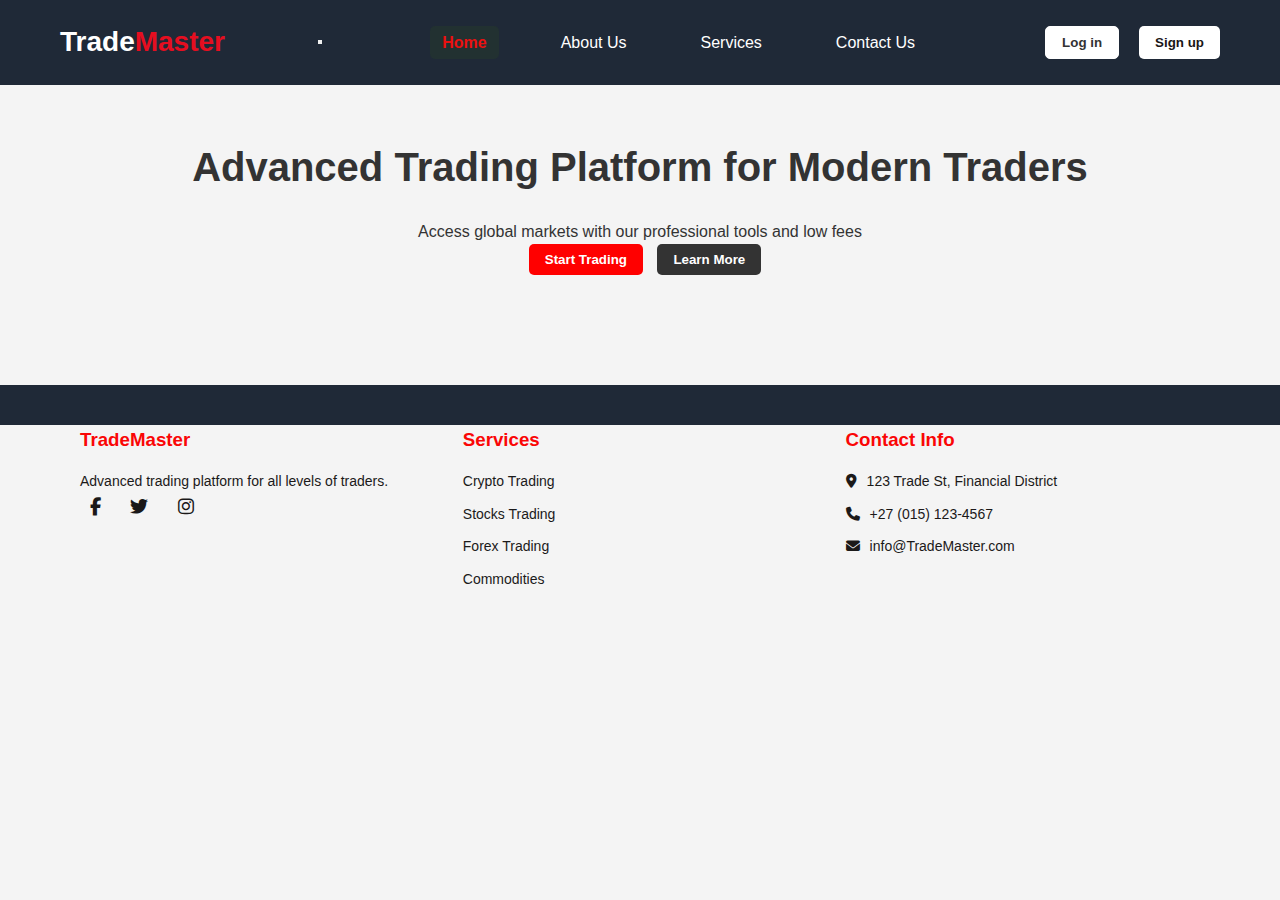
<file: index.html>
<!DOCTYPE html>
<html lang="en">
    <head>
        <meta charset="UTF-8">
        <meta name="viewport" content="width=device-width, initial-scale=1.0">
        <title>TradeMaster - Professional Trading Platform</title>
        <link rel="stylesheet" href="style.css"> <!-- Assuming you'll add CSS later -->
        <link rel="stylesheet" href="https://cdnjs.cloudflare.com/ajax/libs/font-awesome/6.5.0/css/all.min.css">
    </head>
    <body>
         <!--Header/Navigation-->
        <header>
  <div class="container">
    <div class="logo">
      <h1>Trade<span>Master</span></h1>
    </div>

    <!-- Responsive Nav Toggle Button -->
    <button class="nav-toggle" aria-label="Toggle Navigation" aria-expanded="false">
      <span class="hamburger"></span>
    </button>

    <nav>
      <ul>
        <li><a href="index.html" class="active">Home</a></li>
        <li><a href="about.html">About Us</a></li>
        <li><a href="services.html">Services</a></li>
        <li><a href="contact.html">Contact Us</a></li>
      </ul>
    </nav>

    <div class="auth-buttons">
      <button class="btn login">Log in</button>
      <button class="btn signup">Sign up</button>
    </div>
  </div>
</header>

         <!--hero section-->
         <section class="hero">
            <div class="container">
                <div class="hero-content">
                    <h2>Advanced Trading Platform for Modern Traders</h2>
                    <p>Access global markets with our professional tools and low fees</p>
                    <div class="cta-buttons">
                        <button class="btn primary">Start Trading</button>
                        <button class="btn secondary">Learn More</button>
                    </div>
                </div>
                <div class="hero-image"></div>
            </div>
         </section>

         <!-- Rest of the content remains the same until footer -->
         <!-- ... [Previous sections: Markets, Features, Testimonials, CTA] ... -->

         <!--footer-->
         <footer>
            <div class="container">
                <div class="footer-col">
                    <h3>TradeMaster</h3>
                    <p>Advanced trading platform for all levels of traders.</p>
                    <div class="social-links">
                        <a href="#"><i class="fab fa-facebook-f"></i></a>
                        <a href="#"><i class="fab fa-twitter"></i></a>
                        <a href="#"><i class="fab fa-instagram"></i></a>
                    </div>
                </div>
                <div class="footer-col">
                    <h3>Services</h3>
                    <ul>
                        <li><a href="services.html#crypto">Crypto Trading</a></li>
                        <li><a href="services.html#stocks">Stocks Trading</a></li>
                        <li><a href="services.html#forex">Forex Trading</a></li>
                        <li><a href="services.html#commodities">Commodities</a></li>
                    </ul>
                </div>
                <div class="footer-col">
                    <h3>Contact Info</h3>
                    <ul class="contact-info">
                        <li><i class="fas fa-map-marker-alt"></i>123 Trade St, Financial District</li>
                        <li><i class="fas fa-phone"></i>+27 (015) 123-4567</li>
                        <li><i class="fas fa-envelope"></i>info@TradeMaster.com</li>
                    </ul>
                </div>
            </div>
         </footer>
             <script src="script.js"></script>
    </body>
</html>
</file>
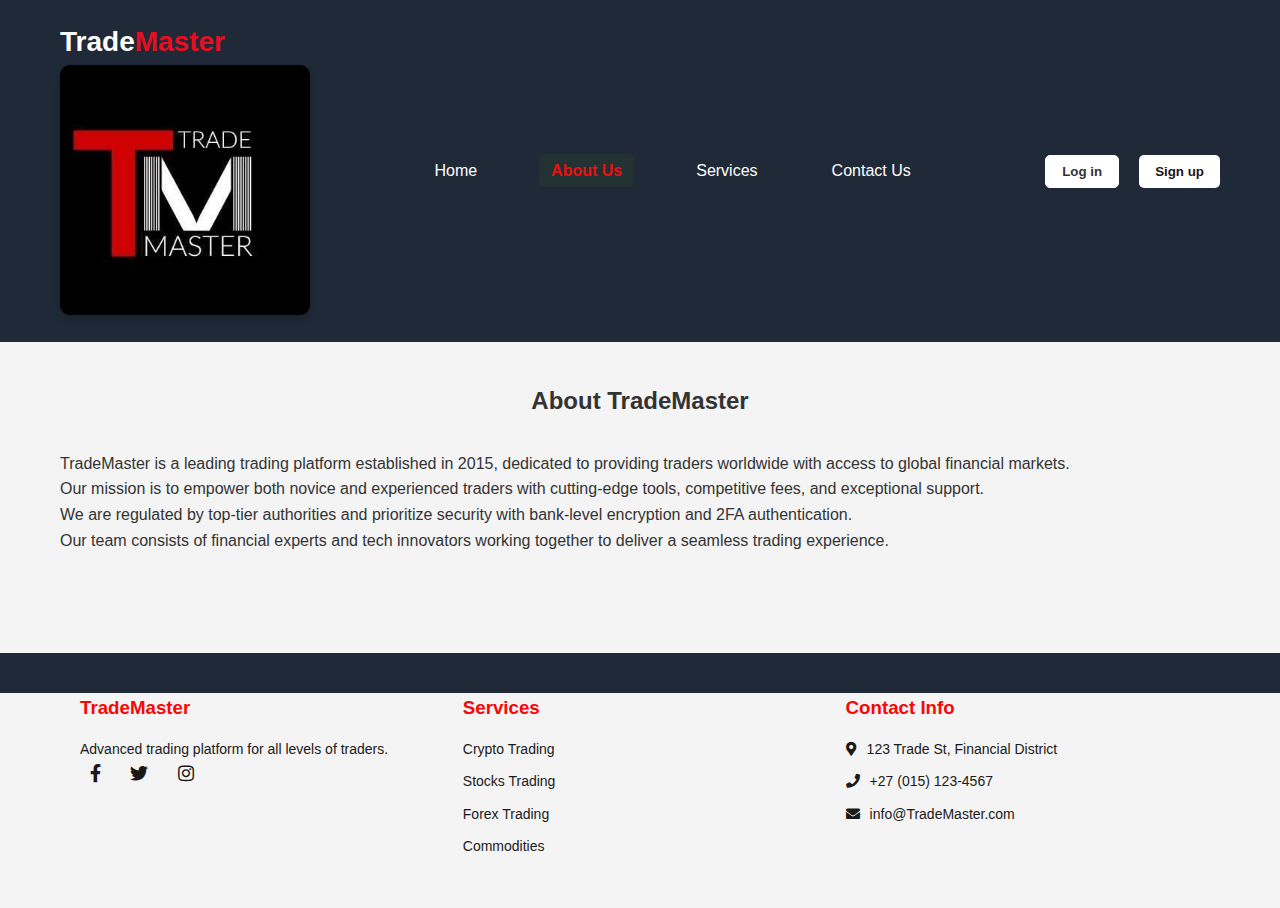
<file: about.html>
<!DOCTYPE html>
<html lang="en">
    <head>
        <meta charset="UTF-8">
        <meta name="viewport" content="width=device-width, initial-scale=1.0">
        <meta name="description" content="About TradeMaster - A leading trading platform providing access to global financial markets.">
        <title>About TradeMaster - Leading Trading Platform</title>
        <link rel="stylesheet" href="style.css">
        <!-- Font Awesome for social media icons -->
        <link rel="stylesheet" href="https://cdnjs.cloudflare.com/ajax/libs/font-awesome/5.15.3/css/all.min.css">
    </head>
    <body>
        <header>
            <div class="container">
                <div class="logo">
                    <h1>Trade<span>Master</span></h1>
                    <img src="abouttrademaster.jpg" alt="TradeMaster Logo" class="logo-image">
                </div>
                <nav aria-label="Main Navigation">
                    <ul>
                        <li><a href="index.html">Home</a></li>
                        <li><a href="about.html" class="active" aria-current="page">About Us</a></li>
                        <li><a href="services.html">Services</a></li>
                        <li><a href="contact.html">Contact Us</a></li>
                    </ul>
                </nav>
                <div class="auth-buttons">
                    <button class="btn login">Log in</button>
                    <button class="btn signup">Sign up</button>
                </div>
            </div>
        </header>

        <section class="about">
            <div class="container">
                <h2>About TradeMaster</h2>
                <p>TradeMaster is a leading trading platform established in 2015, dedicated to providing traders worldwide with access to global financial markets. <br> Our mission is to empower both novice and experienced traders with cutting-edge tools, competitive fees, and exceptional support.</p>
                <p>We are regulated by top-tier authorities and prioritize security with bank-level encryption and 2FA authentication. <br> Our team consists of financial experts and tech innovators working together to deliver a seamless trading experience.</p>
            </div>
        </section>

        <footer>
            <div class="container">
                <div class="footer-col">
                    <h3>TradeMaster</h3>
                    <p>Advanced trading platform for all levels of traders.</p>
                    <div class="social-links">
                        <a href="#"><i class="fab fa-facebook-f"></i></a>
                        <a href="#"><i class="fab fa-twitter"></i></a>
                        <a href="#"><i class="fab fa-instagram"></i></a>
                    </div>
                </div>
                <div class="footer-col">
                    <h3>Services</h3>
                    <ul>
                        <li><a href="services.html#crypto">Crypto Trading</a></li>
                        <li><a href="services.html#stocks">Stocks Trading</a></li>
                        <li><a href="services.html#forex">Forex Trading</a></li>
                        <li><a href="services.html#commodities">Commodities</a></li>
                    </ul>
                </div>
                <div class="footer-col">
                    <h3>Contact Info</h3>
                    <ul class="contact-info">
                        <li><i class="fas fa-map-marker-alt"></i>123 Trade St, Financial District</li>
                        <li><i class="fas fa-phone"></i>+27 (015) 123-4567</li>
                        <li><i class="fas fa-envelope"></i>info@TradeMaster.com</li>
                    </ul>
                </div>
            </div>
        </footer>
    </body>
</html>
</file>
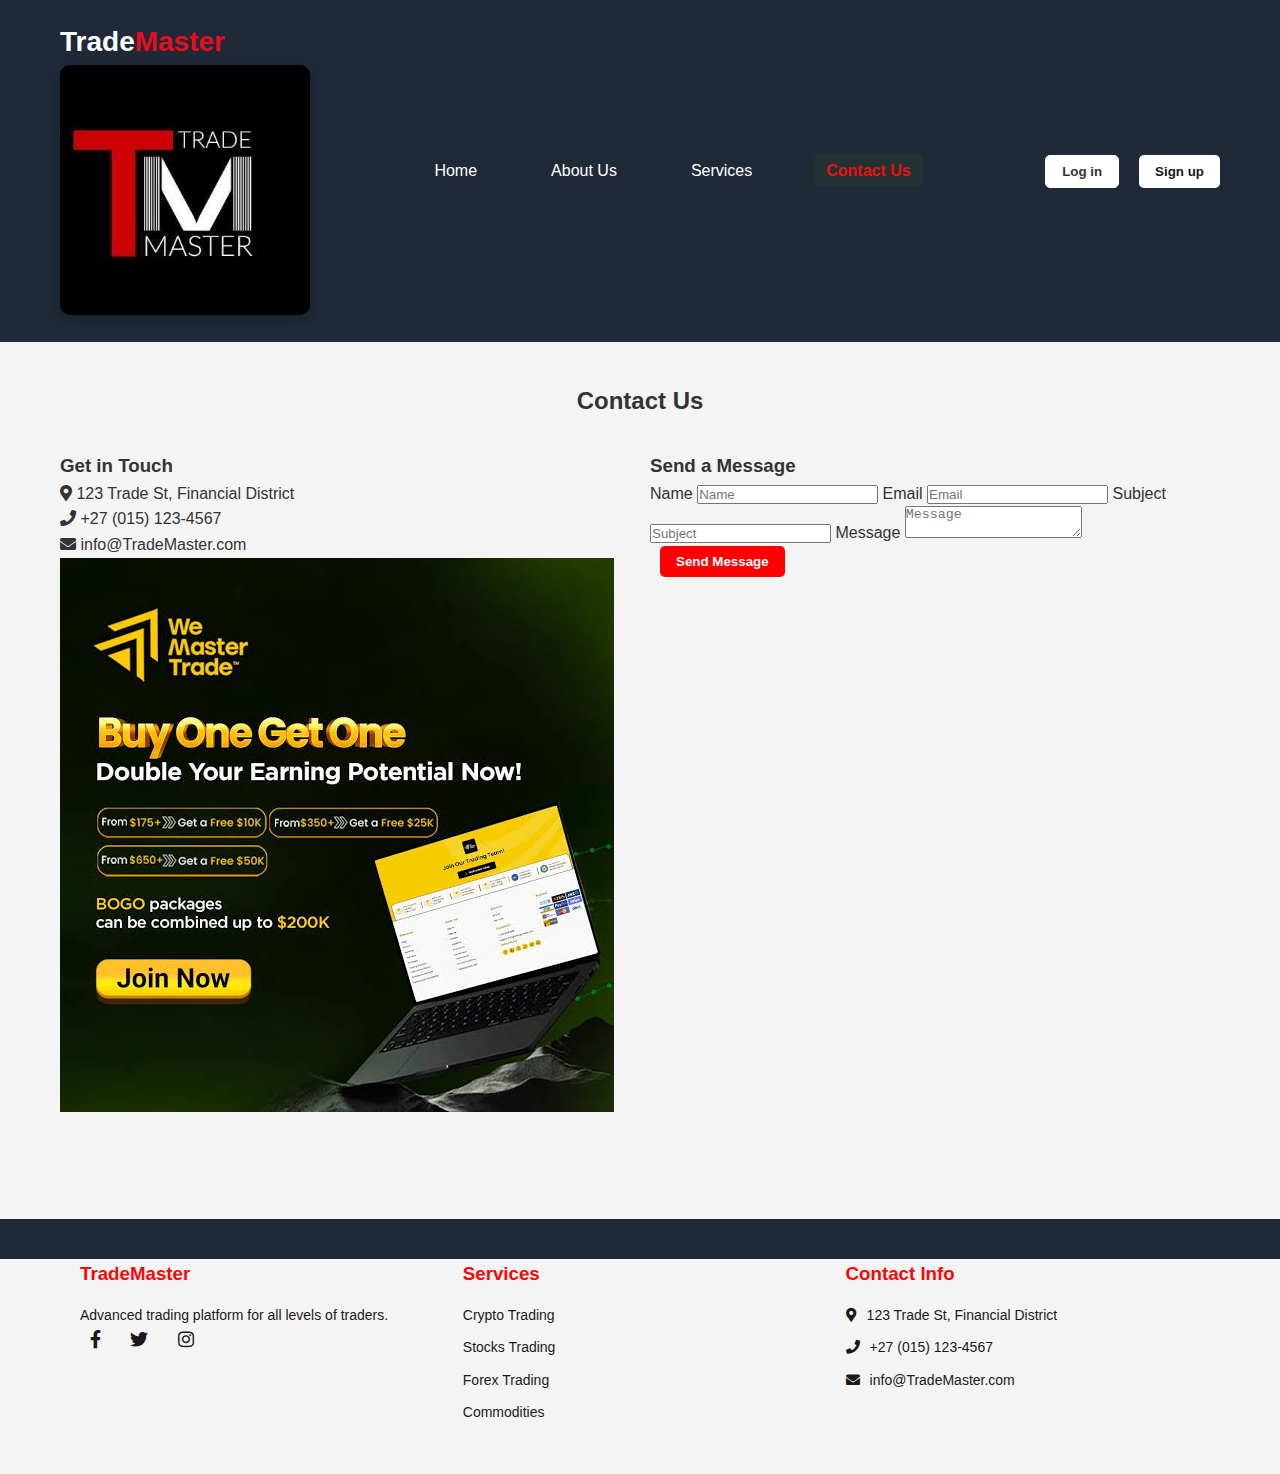
<file: contact.html>
<!DOCTYPE html>
<html lang="en">
    <head>
        <meta charset="UTF-8">
        <meta name="viewport" content="width=device-width, initial-scale=1.0">
        <meta name="description" content="Contact TradeMaster - Get in touch with our support team for any inquiries.">
        <title>Contact Us - TradeMaster</title>
        <link rel="stylesheet" href="style.css">
        <!-- Font Awesome for icons -->
        <link rel="stylesheet" href="https://cdnjs.cloudflare.com/ajax/libs/font-awesome/5.15.3/css/all.min.css">
    </head>
    <body>
        <header>
            <div class="container">
                <div class="logo">
                    <h1>Trade<span>Master</span></h1>
                    <img src="abouttrademaster.jpg" alt="TradeMaster Logo" class="logo-image">
                </div>
                <nav aria-label="Main Navigation">
                    <ul>
                        <li><a href="index.html">Home</a></li>
                        <li><a href="about.html">About Us</a></li>
                        <li><a href="services.html">Services</a></li>
                        <li><a href="contact.html" class="active" aria-current="page">Contact Us</a></li>
                    </ul>
                </nav>
                <div class="auth-buttons">
                    <button class="btn login">Log in</button>
                    <button class="btn signup">Sign up</button>
                </div>
            </div>
        </header>

        <section class="contact">
            <div class="container">
                <h2>Contact Us</h2>
                <div class="contact-grid">
                    <div class="contact-info">
                        <h3>Get in Touch</h3>
                        <p><i class="fas fa-map-marker-alt"></i> 123 Trade St, Financial District</p>
                        <p><i class="fas fa-phone"></i> +27 (015) 123-4567</p>
                        <p><i class="fas fa-envelope"></i> info@TradeMaster.com</p>
                        <img src="offers.jpg" alt="TradeMaster Offers" class="contact-image">
                    </div>
                    <div class="contact-form">
                        <h3>Send a Message</h3>
                        <form>
                            <label for="name">Name</label>
                            <input type="text" id="name" placeholder="Name" required>
                            <label for="email">Email</label>
                            <input type="email" id="email" placeholder="Email" required>
                            <label for="subject">Subject</label>
                            <input type="text" id="subject" placeholder="Subject" required>
                            <label for="message">Message</label>
                            <textarea id="message" placeholder="Message" required></textarea>
                            <button class="btn primary" type="submit">Send Message</button>
                        </form>
                    </div>
                </div>
            </div>
        </section>

        <footer>
            <div class="container">
                <div class="footer-col">
                    <h3>TradeMaster</h3>
                    <p>Advanced trading platform for all levels of traders.</p>
                    <div class="social-links">
                        <a href="#"><i class="fab fa-facebook-f"></i></a>
                        <a href="#"><i class="fab fa-twitter"></i></a>
                        <a href="#"><i class="fab fa-instagram"></i></a>
                    </div>
                </div>
                <div class="footer-col">
                    <h3>Services</h3>
                    <ul>
                        <li><a href="services.html#crypto">Crypto Trading</a></li>
                        <li><a href="services.html#stocks">Stocks Trading</a></li>
                        <li><a href="services.html#forex">Forex Trading</a></li>
                        <li><a href="services.html#commodities">Commodities</a></li>
                    </ul>
                </div>
                <div class="footer-col">
                    <h3>Contact Info</h3>
                    <ul class="contact-info">
                        <li><i class="fas fa-map-marker-alt"></i>123 Trade St, Financial District</li>
                        <li><i class="fas fa-phone"></i>+27 (015) 123-4567</li>
                        <li><i class="fas fa-envelope"></i>info@TradeMaster.com</li>
                    </ul>
                </div>
            </div>
        </footer>
    </body>
</html>
</file>
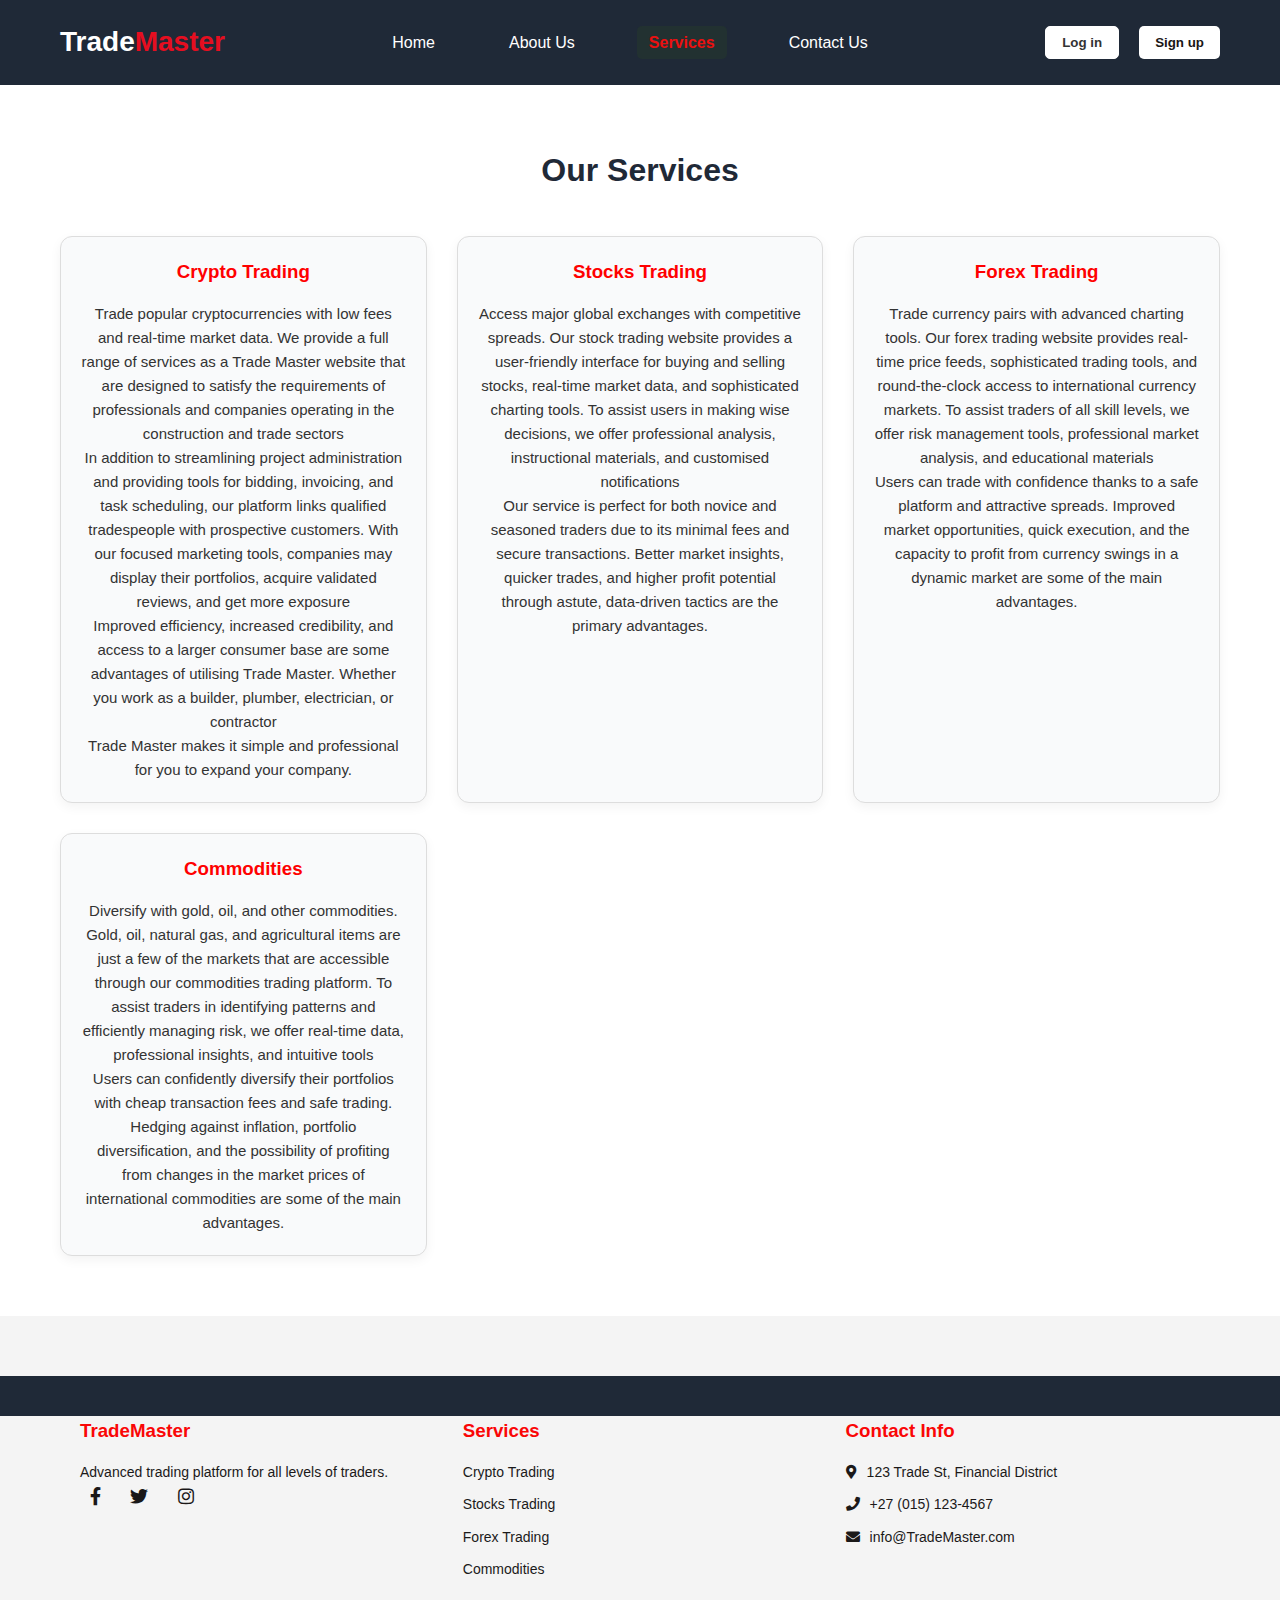
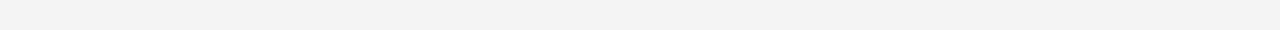
<file: services.html>
<!DOCTYPE html>
<html lang="en">
    <head>
        <meta charset="UTF-8">
        <meta name="viewport" content="width=device-width, initial-scale=1.0">
        <title>Services - TradeMaster</title>
         <link rel="stylesheet" href="style.css">
        <!-- Font Awesome for social media icons -->
        <link rel="stylesheet" href="https://cdnjs.cloudflare.com/ajax/libs/font-awesome/5.15.3/css/all.min.css">
    </head>
    <body>
        <header>
            <div class="container">
                <div class="logo">
                    <h1>Trade<span>Master</span></h1>
                </div>
                <nav>
                    <ul>
                        <li><a href="index.html">Home</a></li>
                        <li><a href="about.html">About Us</a></li>
                        <li><a href="services.html" class="active">Services</a></li>
                        <li><a href="contact.html">Contact Us</a></li>
                    </ul>
                </nav>
                <div class="auth-buttons">
                    <button class="btn login">Log in</button>
                    <button class="btn signup">Sign up</button>
                </div>
            </div>
        </header>

        <section class="services">
            <div class="container">
                <h2>Our Services</h2>
                <div class="services-grid">
                    <div class="service-card" id="crypto">
                        <h3>Crypto Trading</h3>
                        <p>Trade popular cryptocurrencies with low fees and real-time market data. We provide a full range of services as a Trade Master website that are designed to satisfy the requirements of professionals and companies operating in the construction and trade sectors <br> In addition to streamlining project administration and providing tools for bidding, invoicing, and task scheduling, our platform links qualified tradespeople with prospective customers.  With our focused marketing tools, companies may display their portfolios, acquire validated reviews, and get more exposure <br> Improved efficiency, increased credibility, and access to a larger consumer base are some advantages of utilising Trade Master.  Whether you work as a builder, plumber, electrician, or contractor <br> Trade Master makes it simple and professional for you to expand your company. </p>
                    </div>
                    <div class="service-card" id="stocks">
                        <h3>Stocks Trading</h3>
                        <p>Access major global exchanges with competitive spreads. Our stock trading website provides a user-friendly interface for buying and selling stocks, real-time market data, and sophisticated charting tools. To assist users in making wise decisions, we offer professional analysis, instructional materials, and customised notifications <br> Our service is perfect for both novice and seasoned traders due to its minimal fees and secure transactions.  Better market insights, quicker trades, and higher profit potential through astute, data-driven tactics are the primary advantages. </p>
                    </div>
                    <div class="service-card" id="forex">
                        <h3>Forex Trading</h3>
                        <p>Trade currency pairs with advanced charting tools. Our forex trading website provides real-time price feeds, sophisticated trading tools, and round-the-clock access to international currency markets. To assist traders of all skill levels, we offer risk management tools, professional market analysis, and educational materials <br> Users can trade with confidence thanks to a safe platform and attractive spreads.  Improved market opportunities, quick execution, and the capacity to profit from currency swings in a dynamic market are some of the main advantages.</p>
                    </div>
                    <div class="service-card" id="commodities">
                        <h3>Commodities</h3>
                        <p>Diversify with gold, oil, and other commodities. Gold, oil, natural gas, and agricultural items are just a few of the markets that are accessible through our commodities trading platform. To assist traders in identifying patterns and efficiently managing risk, we offer real-time data, professional insights, and intuitive tools <br>  Users can confidently diversify their portfolios with cheap transaction fees and safe trading.  Hedging against inflation, portfolio diversification, and the possibility of profiting from changes in the market prices of international commodities are some of the main advantages.</p>
                    </div>
                </div>
            </div>
        </section>

        <footer>
            <div class="container">
                <div class="footer-col">
                    <h3>TradeMaster</h3>
                    <p>Advanced trading platform for all levels of traders.</p>
                    <div class="social-links">
                        <a href="#"><i class="fab fa-facebook-f"></i></a>
                        <a href="#"><i class="fab fa-twitter"></i></a>
                        <a href="#"><i class="fab fa-instagram"></i></a>
                    </div>
                </div>
                <div class="footer-col">
                    <h3>Services</h3>
                    <ul>
                        <li><a href="#crypto">Crypto Trading</a></li>
                        <li><a href="#stocks">Stocks Trading</a></li>
                        <li><a href="#forex">Forex Trading</a></li>
                        <li><a href="#commodities">Commodities</a></li>
                    </ul>
                </div>
                <div class="footer-col">
                    <h3>Contact Info</h3>
                    <ul class="contact-info">
                        <li><i class="fas fa-map-marker-alt"></i>123 Trade St, Financial District</li>
                        <li><i class="fas fa-phone"></i>+27 (015) 123-4567</li>
                        <li><i class="fas fa-envelope"></i>info@TradeMaster.com</li>
                    </ul>
                </div>
            </div>
        </footer>
    </body>
</html>
</file>
<file: style.css>
/* Reset default styles */
* {
    margin: 0;
    padding: 0;
    box-sizing: border-box;
}

body {
    font-family: Arial, sans-serif;
    line-height: 1.6;
}

/* Header */
header {
    background: #333;
    color: white;
    padding: 1rem 0;
}

.container {
    max-width: 1200px;
    margin: 0 auto;
    padding: 0 20px;
}

.logo h1 span {
    color: #e60e20;
}

nav ul {
    list-style: none;
    display: flex;
    justify-content: center;
}

nav ul li {
    margin: 0 15px;
}

nav ul li a {
    color: white;
    text-decoration: none;
}

nav ul li a.active {
    color: #eb1010;
    font-weight: bold;
}

.auth-buttons {
    float: right;
}

.btn {
    padding: 10px 20px;
    border: none;
    cursor: pointer;
    margin-left: 10px;
}

.btn.login {
    background: #fff;
    color: #333;
}

.btn.signup {
    background: #ffffff;
    color: rgb(26, 22, 22);
}

/* Hero Section */
.hero {
    background: #f4f4f4;
    padding: 50px 0;
    text-align: center;
}

.hero h2 {
    font-size: 2.5rem;
    margin-bottom: 20px;
}

.btn.primary {
    background: #ff0000;
    color: white;
}

.btn.secondary {
    background: #333;
    color: white;
}

/* Sections */
section {
    padding: 40px 0;
}

section h2 {
    text-align: center;
    margin-bottom: 30px;
}

.market-grid, .features-grid, .services-grid, .contact-grid {
    display: grid;
    grid-template-columns: repeat(auto-fit, minmax(250px, 1fr));
    gap: 20px;
}

.market-card, .features-card, .service-card, .testimonials-card {
    border: 1px solid #ddd;
    padding: 20px;
    text-align: center;
}

/* Footer */
footer {
    background: #333;
    color: white;
    padding: 20px 0;
}

.footer-col {
    width: 33%;
    float: left;
    padding: 20px;
}

.footer-col ul {
    list-style: none;
}

.footer-col ul li {
    margin: 10px 0;
}

.footer-col a {
    color: white;
    text-decoration: none;
}

.social-links a {
    margin: 0 10px;
    color: white;
}

/* Reset & Base Styles */
* {
    margin: 0;
    padding: 0;
    box-sizing: border-box;
}

body {
    font-family: 'Segoe UI', Tahoma, Geneva, Verdana, sans-serif;
    line-height: 1.6;
    background-color: #f4f6f9;
    color: #333;
}

a {
    text-decoration: none;
    color: inherit;
}

.container {
    max-width: 1200px;
    margin: 0 auto;
    padding: 0 20px;
}

/* Header */
header {
    background-color: #1f2937;
    color: #fff;
    padding: 20px 0;
}

.logo h1 {
    font-size: 28px;
    color: #fff;
}

.logo span {
    color: #d11919;
}

nav ul {
    display: flex;
    gap: 20px;
    list-style: none;
    align-items: center;
}

nav a {
    color: #fff;
    padding: 8px 12px;
    transition: background 0.3s;
}

nav a:hover,
nav a.active {
    background-color: #223131;
    border-radius: 5px;
}

header .container {
    display: flex;
    align-items: center;
    justify-content: space-between;
    flex-wrap: wrap;
}

.auth-buttons {
    display: flex;
    gap: 10px;
}

.btn {
    padding: 8px 16px;
    border: none;
    border-radius: 5px;
    cursor: pointer;
    font-weight: bold;
    transition: background 0.3s;
}

.login {
    background-color: transparent;
    color: #fff;
    border: 1px solid #fff;
}

.signup {
    background-color: #ff0000;
    color: #fff;
}

.login:hover {
    background-color: #fff;
    color: #1f2937;
}

.signup:hover {
    background-color: #ff0000;
}

/* Services Section */
.services {
    padding: 60px 0;
    background-color: #fff;
}

.services h2 {
    text-align: center;
    font-size: 32px;
    margin-bottom: 40px;
    color: #1f2937;
}

.services-grid {
    display: grid;
    grid-template-columns: repeat(auto-fit, minmax(280px, 1fr));
    gap: 30px;
}

.service-card {
    background-color: #f9fafb;
    padding: 20px;
    border-radius: 12px;
    box-shadow: 0 4px 12px rgba(0, 0, 0, 0.05);
    transition: transform 0.3s ease;
}

.service-card:hover {
    transform: translateY(-5px);
}

.service-card h3 {
    color: #ff0000;
    margin-bottom: 15px;
}

.service-card p {
    font-size: 15px;
    line-height: 1.6;
}

/* Footer */
footer {
    background-color: #1f2937;
    color: #fff;
    padding: 20px 0;
    margin-top: 60px;
}

.footer-col {
    margin-bottom: 20px;
}

.footer-col h3 {
    margin-bottom: 15px;
    color: #fa0606;
}

.footer-col p,
.footer-col ul {
    font-size: 14px;
    color: #1b1919;
}

.footer-col ul {
    list-style: none;
    padding-left: 0;
}

.footer-col ul li {
    margin-bottom: 10px;
}

.footer-col ul li a {
    color: #1b1a1a;
    transition: color 0.3s;
}

.footer-col ul li a:hover {
    color: #ff0000;
}

.social-links a {
    color: #1a1818;
    margin-right: 15px;
    font-size: 18px;
    transition: color 0.3s;
}

.social-links a:hover {
    color: #ff0000;
}

.footer-col .contact-info li i {
    margin-right: 10px;
}

/* Responsive */
@media (max-width: 768px) {
    header .container {
        flex-direction: column;
        align-items: flex-start;
    }

    nav ul {
        flex-direction: column;
        gap: 10px;
        margin-top: 10px;
    }

    .auth-buttons {
        margin-top: 10px;
    }

    .services-grid {
        grid-template-columns: 1fr;
    }
}
@media (max-width: 480px) {
    .logo h1 {
        font-size: 24px;
    }

    .services h2 {
        font-size: 28px;
    }

    .service-card h3 {
        font-size: 20px;
    }

    .btn {
        padding: 6px 12px;
        font-size: 14px;
    }
}

        body {
            margin: 0;
            padding: 0;
            font-family: Arial, sans-serif;
            background-color: #f4f4f4;
        }

        .image-container {
            display: flex;
            justify-content: center;
            align-items: center;
            height: 100vh; /* Full screen height */
            background-color: white;
        }

        .logo-image {
            width: 250px;
            height: auto;
            border-radius: 10px;
            box-shadow: 0 4px 8px rgba(0,0,0,0.2);
            transition: transform 0.3s ease;
        }

        .logo-image:hover {
            transform: scale(1.05);
        }
</file>
